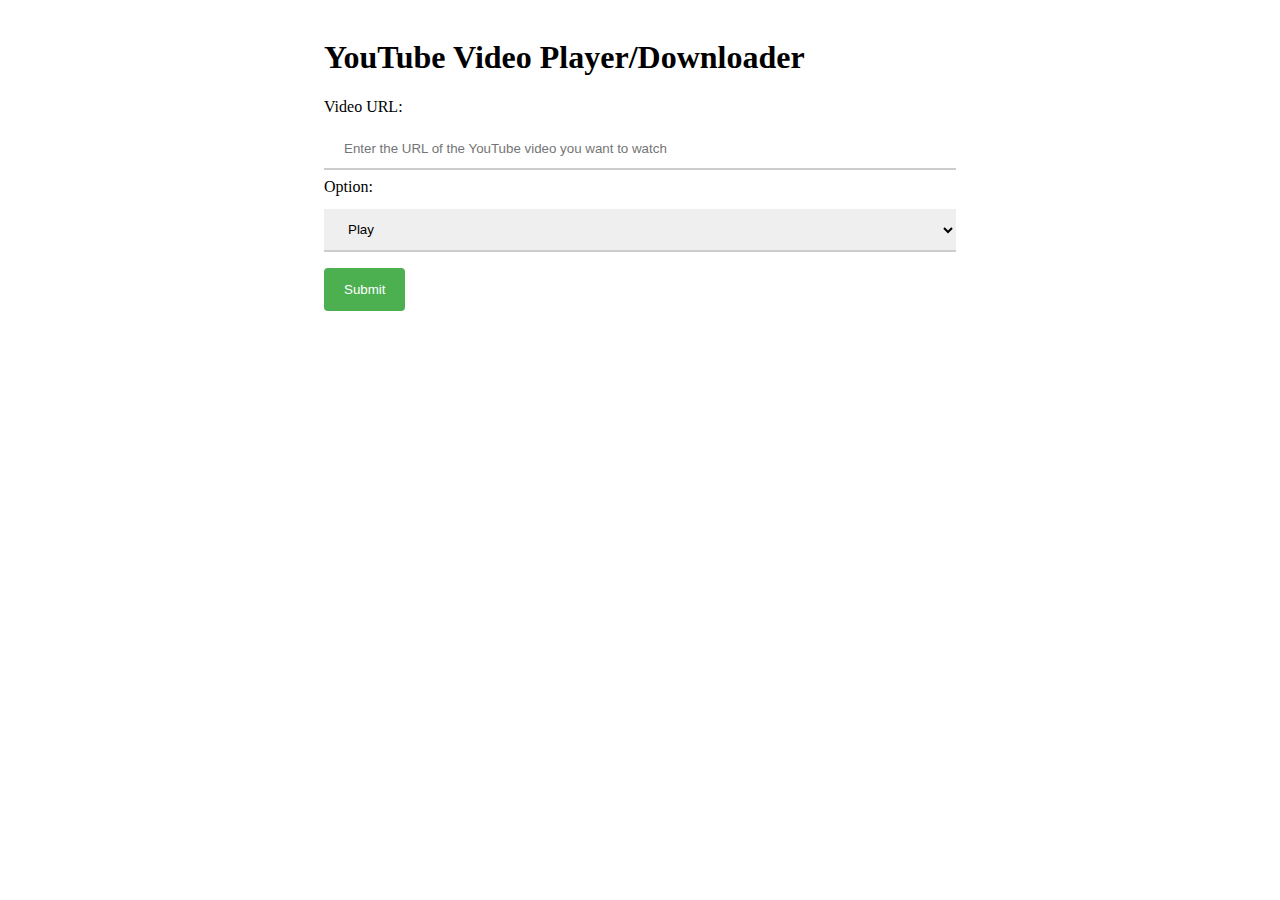
<file: index.html>
<!DOCTYPE html>
<html>
  <head>
    <meta charset="utf-8">
    <title>YouTube Video Player/Downloader</title>
    <style>
      label {
        display: block;
        margin-bottom: 5px;
      }
      input[type=text], select {
        width: 100%;
        padding: 12px 20px;
        margin: 8px 0;
        box-sizing: border-box;
        border: none;
        border-bottom: 2px solid #ccc;
      }
      input[type=submit] {
        background-color: #4CAF50;
        color: white;
        padding: 14px 20px;
        margin: 8px 0;
        border: none;
        border-radius: 4px;
        cursor: pointer;
      }
      input[type=submit]:hover {
        background-color: #45a049;
      }
      .container {
        margin: auto;
        width: 50%;
        padding: 10px;
      }
    </style>
  </head>
  <body>
    <div class="container">
      <h1>YouTube Video Player/Downloader</h1>
      <form id="youtube-form" action="youtube.sh" method="POST">
        <label for="url">Video URL:</label>
        <input type="text" id="url" name="url" placeholder="Enter the URL of the YouTube video you want to watch">
        <label for="option">Option:</label>
        <select id="option" name="option">
          <option value="play">Play</option>
          <option value="download">Download</option>
        </select>
        <input type="submit" value="Submit">
      </form>
    </div>
    <script>
      const form = document.getElementById("youtube-form");
      form.addEventListener("submit", (event) => {
        event.preventDefault();
        const url = document.getElementById("url").value;
        const option = document.getElementById("option").value;
        const data = new FormData();
        data.append("url", url);
        data.append("option", option);
        fetch("youtube.sh", {
          method: "POST",
          body: data,
        })
          .then((response) => {
            if (!response.ok) {
              throw new Error("Network response was not ok");
            }
            return response.json();
          })
          .then((data) => {
            console.log(data);
          })
          .catch((error) => {
            console.error("There was a problem with the network request:", error);
          });
      });
    </script>
  </body>
</html>
</file>
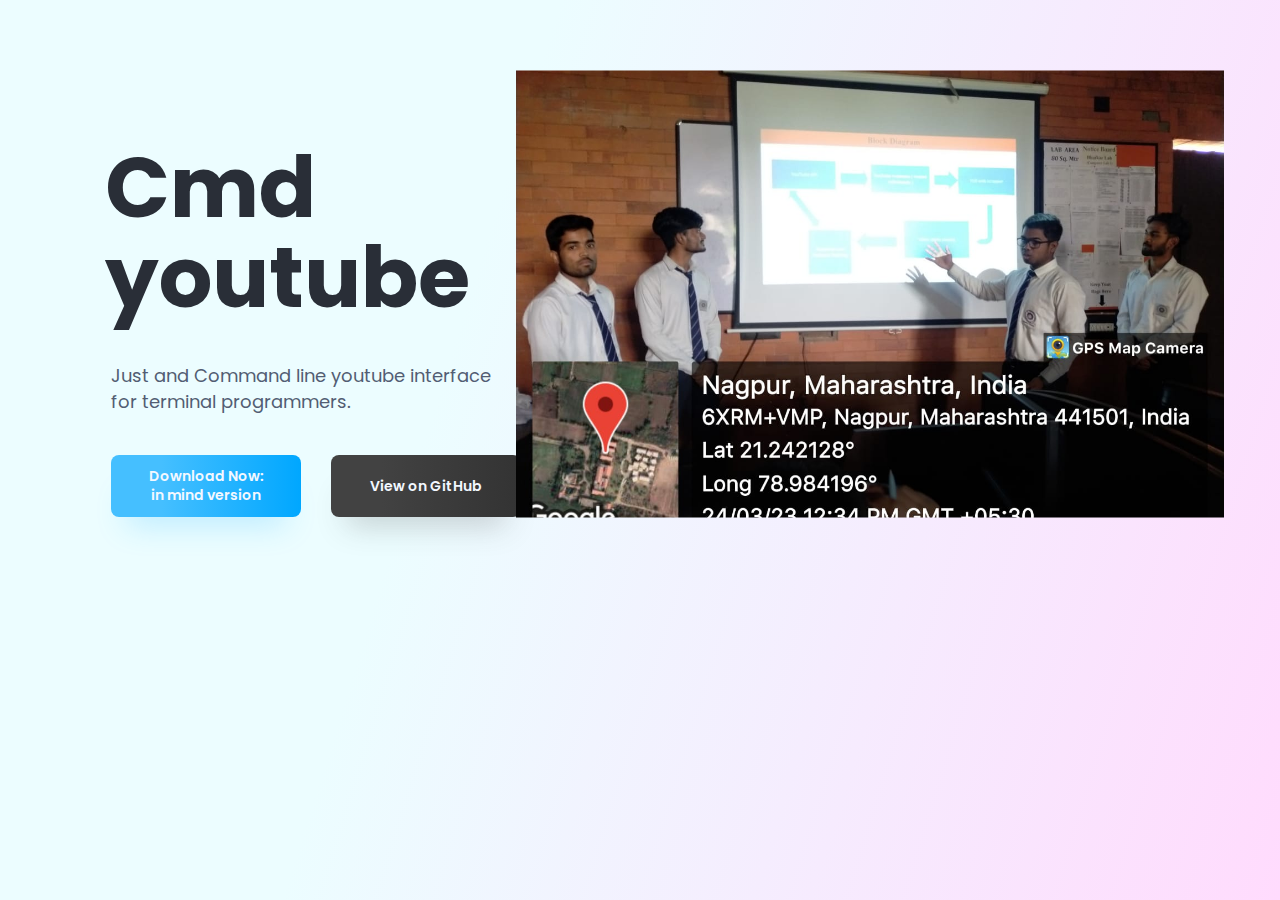
<file: WebPage/index.html>
<!DOCTYPE html>
<html>
  <head>
    <meta charset="utf-8" />
    <meta name="viewport" content="initial-scale=1, width=device-width" />
    <title>YT-Cli</title>
    <link rel="stylesheet" href="./index.css" />
    <link
      rel="term-icon"
      sizes="180x180"
      href="./favicons/term.png"
    />
    <link
      rel="icon"
      type="image/png"
      sizes="32x32"
      href="./favicons/term.png"
    />
    <link
      rel="icon"
      type="image/png"
      sizes="16x16"
      href="./favicons/term.png"
    />
    <link rel="manifest" href="./favicons/site.webmanifest" />
    <link
      rel="mask-icon"
      href="./favicons/safari-pinned-tab.svg"
      color="#5bbad5"
    />
    <link rel="shortcut icon" href="./favicons/term.png" />
    <meta name="apple-mobile-web-app-title" content="Cmd Yt" />
    <meta name="application-name" content="Cmd Yt" />
    <meta name="msapplication-TileColor" content="#603cba" />
    <meta name="msapplication-config" content="./favicons/browserconfig.xml" />
    <meta name="theme-color" content="#ffffff" />
    <link
      rel="stylesheet"
      href="https://fonts.googleapis.com/css2?family=Poppins:wght@400;600;700&display=swap"
    />
    <link
      rel="stylesheet"
      href="https://fonts.googleapis.com/css2?family=Seaweed Script:wght@400&display=swap"
    />
  </head>
  <body>
    <div class="cmd-yt">
      <div class="content">
        <button class="download" id="download">
          <div class="download-now">
            Download Now:
            <div id="release-tag"></div>
          </div>
        </button>
        <button class="github" id="gitHub">
          <div class="download-now">View on GitHub</div>
        </button>
        <div class="description">
          Just and Command line youtube interface for terminal programmers.
        </div>
        <b class="heading">Cmd youtube</b>
        <div class="3gsahil" id="3gsahil">By @3gsahil and co.</div>
      </div>
      <img class="preview-icon" alt="" src="./public/preview.png" />
    </div>

    <script src="./index.js"></script>
    <script>
      var download = document.getElementById("download");
      if (download) {
        download.addEventListener("click", function () {
          window.open("https://github.com/3gsahil/ytcli/archive/refs/heads/main.zip");
        });
      }

      var gitHub = document.getElementById("gitHub");
      if (gitHub) {
        gitHub.addEventListener("click", function () {
          window.open("https://github.com/3gsahil/ytcli");
        });
      }

      var 3gsahil = document.getElementById("3gsahil");
      if (3gsahil) {
        3gsahil.addEventListener("click", function () {
          window.open("https://github.com/3gsahil");
        });
      }
    </script>
  </body>
</html>
</file>
<file: WebPage/index.css>
body {
  margin: 0;
  line-height: normal;
  background: linear-gradient(-72.79deg, #fec9f9, #ffdbfd 0.01%, #ecfdff 64.06%);
  background-size: auto;
  background-repeat: no-repeat;
  background-attachment: fixed;
}

@font-face {
  font-family: "San Francisco";
  font-weight: 400;
  src: url("https://applesocial.s3.amazonaws.com/assets/styles/fonts/sanfrancisco/sanfranciscodisplay-regular-webfont.woff");
}

:root {
  --font-san-francisco: "San Francisco";
  --font-poppins: Poppins;
  --font-size-sm: 14px;
  --color-aliceblue-100: #f3f8ff;
  --br-5xs: 8px;
}

.download-now {
  position: relative;
  font-size: var(--font-size-sm);
  line-height: 19px;
  font-weight: 600;
  font-family: var(--font-poppins);
  color: var(--color-aliceblue-100);
  text-align: center;
}

.download,
.github {
  cursor: pointer;
  border: 0;
  padding: 0;
  background-color: transparent;
  position: absolute;
  margin-top: 597px;
  border-radius: var(--br-5xs);
  width: 190px;
  height: 62px;
  display: flex;
  flex-direction: column;
  align-items: center;
  justify-content: center;
}

.download {
  margin-left: 172px;
  background: linear-gradient(90.05deg, #45bfff 26.58%, #00a7ff);
  box-shadow: 0 24px 30px -16px rgba(45, 183, 255, 0.25);
}

.github {
  margin-left: 392px;
  background: linear-gradient(90.05deg, #424242 26.58%, #333);
  box-shadow: 0 24px 30px -16px rgba(66, 66, 66, 0.25);
}

.description,
.heading {
  position: absolute;
  margin-top: 505px;
  margin-left: 172px;
  line-height: 26px;
  display: inline-block;
  width: 388px;
}

.heading {
  margin-top: 285px;
  margin-left: 166px;
  font-size: 85px;
  line-height: 90px;
  color: #292e37;
  width: 461px;
}

.byagam778 {
  position: absolute;
  margin-top: 219px;
  margin-left: 170px;
  font-size: 38px;
  line-height: 50px;
  font-family: 'SF Pro Text',-apple-system,BlinkMacSystemFont,var(--font-san-francisco);
  color: #00acff;
  cursor: pointer;
}

.content,
.preview-icon {
  position: absolute;
  margin-top: -93px;
  margin-left: 0;
  width: 890px;
  height: 834px;
}

.content {
  transform: translate(-50%, -50%);
  margin-left: 30%;
  margin-top: 21.5%;
}

.preview-icon {
  position: absolute;
  margin-top: 23%;
  margin-left: 68%;
  transform: translate(-50%, -50%);
  width: 708px;
  height: 447px;
  object-fit: cover;
}

.cmd-yt {
  width: 100%;
  height: 696px;
  flex-direction: column;
  align-items: center;
  justify-content: flex-start;
  text-align: left;
  font-size: 18px;
  color: #525d73;
  font-family: var(--font-poppins);
}

@media (max-width: 768px) {
  .preview-icon {
    width: 78%;
    height: auto;
    margin-top: 45%;
    margin-left: 50%;
    transform: translate(-50%, -50%);
  }

  .content {
    margin-top: 77%;
  }

  .heading {
    text-align: center;
    font-size: 30px;
    height: auto;
    margin-top: 56%;
    margin-left: 59%;
    transform: translate(-50%, -50%);
  }

  .3gsahil {
    text-align: center;
    width: 100%;
    font-size: 26px;
    height: auto;
    margin-top: 50%;
    margin-left: 59%;
    transform: translate(-50%, -50%);
  }

  .description {
    text-align: center;
    width: 40%;
    font-size: 20px;
    height: auto;
    margin-top: 65%;
    margin-left: 59%;
    transform: translate(-50%, -50%);
  }

  .github {
    text-align: center;
    font-size: 20px;
    margin-top: 85%;
    margin-left: 59%;
    transform: translate(-50%, -50%);
  } 
  
  .download {
    text-align: center;
    font-size: 20px;
    margin-top: 77%;
    margin-left: 59%;
    transform: translate(-50%, -50%);
  }

  .download-now {
    font-size: 14px;
  }
}
</file>
